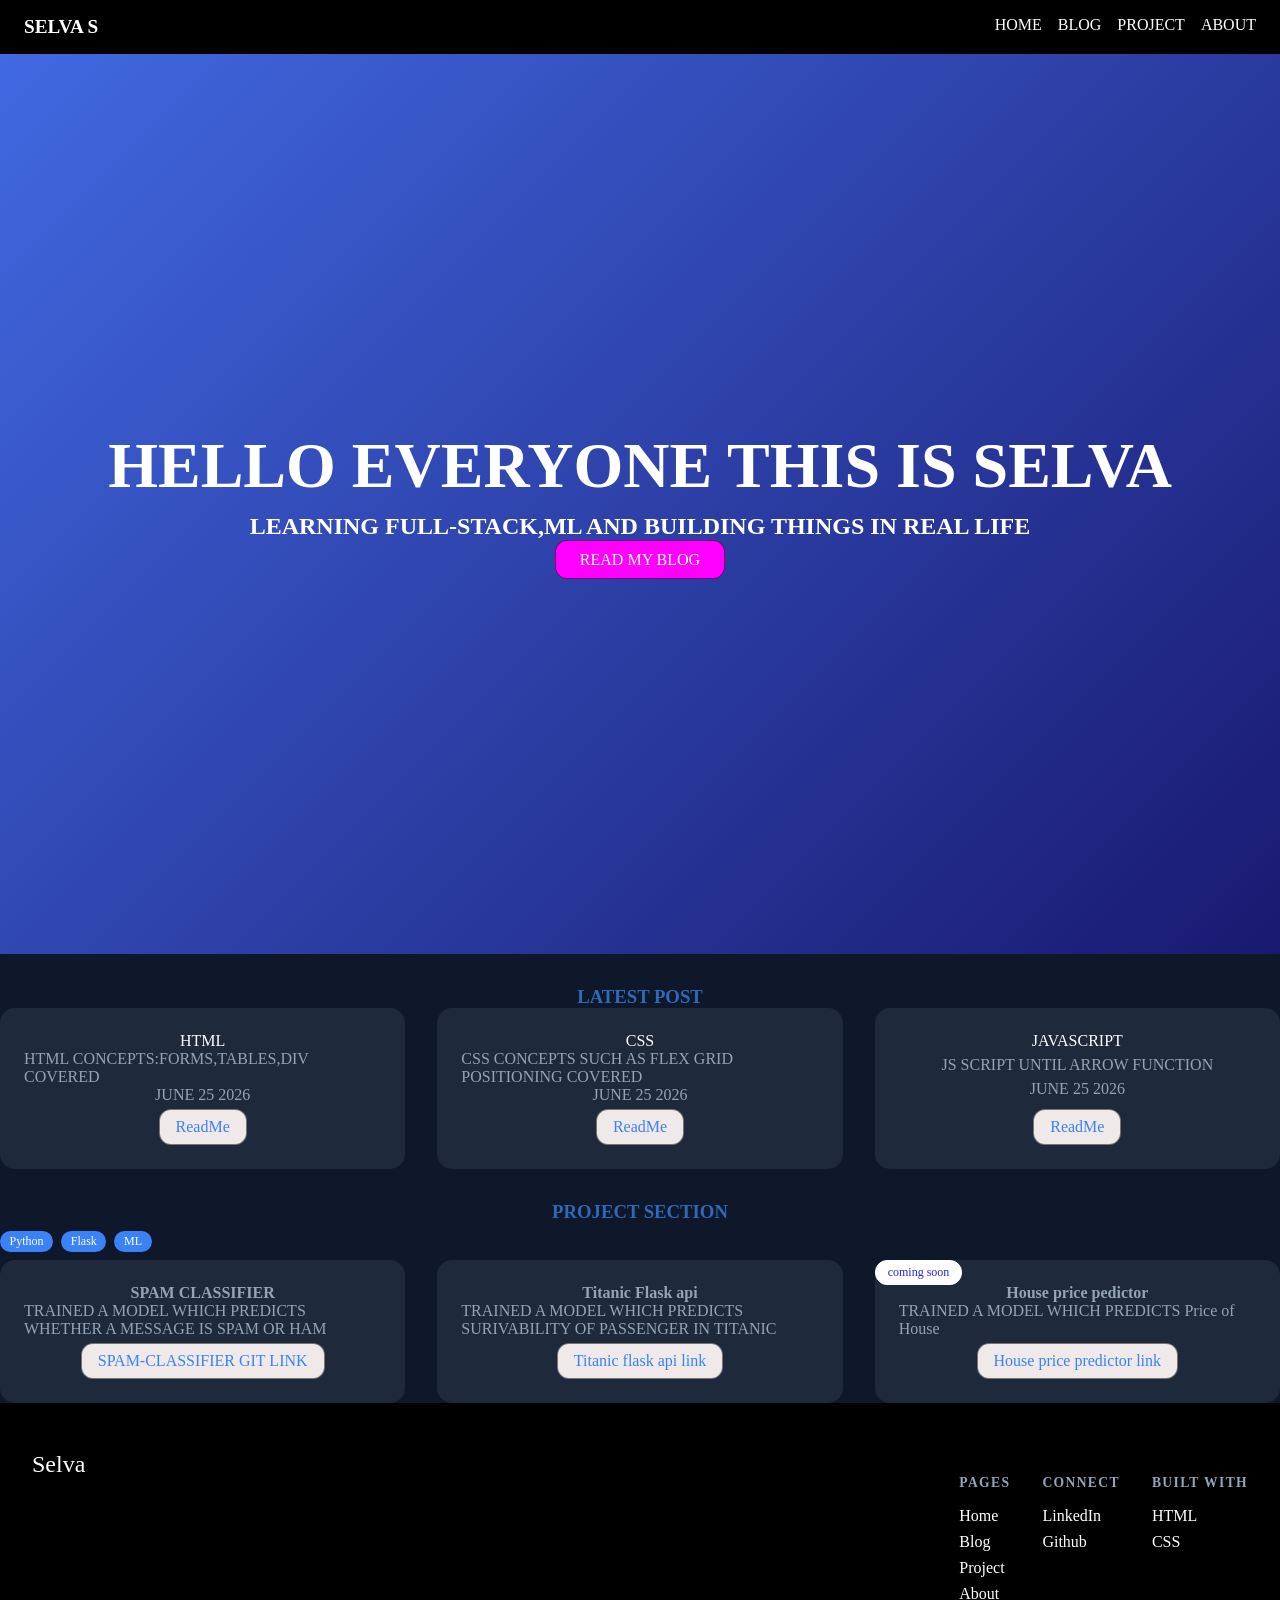
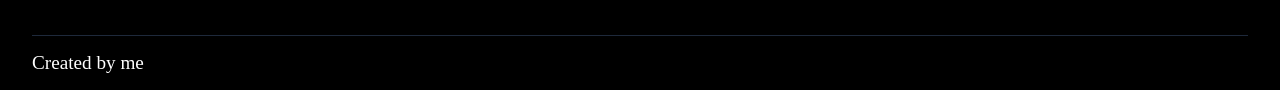
<file: index.html>
<!DOCTYPE html>
<html lang="en">
<head>
    <meta charset="UTF-8">
    <meta name="viewport" content="width=device-width, initial-scale=1.0">
    <title>DEVBLOG</title>
    <link rel="stylesheet" href="style.css">
</head>
<body>
    <nav class="navbar">
        <div class="info">
            SELVA S
        </div>
        <div class="abtlinks">
            <a href="index.html" target="_blank">HOME</a>
            <a href="blogpage.html" target="_blank">BLOG</a>
            <a href="projectpage.html" target="_blank">PROJECT</a>
            <a href="aboutpage.html" target="_blank">ABOUT</a>
        </div>
    </nav>
    <div class="hero">
        <h1 class="heading">HELLO EVERYONE THIS IS SELVA</h1>
        <h2 class="subheading">LEARNING FULL-STACK,ML AND BUILDING THINGS IN REAL LIFE</h2>
        <a href="blogpage.html" target="_blank" class="blog_btn">READ MY BLOG</a>
    </div>
    <section class="blogpost">
        <div class="sectionhead">
         <h3 class="heading">LATEST POST</h3>
        </div>
        <div class="blogpost-section">
        <div class="card">
            <p class="heading">HTML</p>
            <p class="cardtext">HTML CONCEPTS:FORMS,TABLES,DIV COVERED</p>
           <p class="date">JUNE 25 2026</p>
            <a href="blogpost.html">ReadMe</a>
        </div>
        <div class="card">
            <p class="heading">CSS</p>
            <p class="cardtext">CSS CONCEPTS SUCH AS FLEX GRID POSITIONING COVERED </p>
              <p class="date">JUNE 25 2026</p>
            <a href="blogpost.html">ReadMe</a>
        </div>
        <div class="card">
            <p class="heading">JAVASCRIPT</p>
            <p class="cardtext">JS SCRIPT UNTIL ARROW FUNCTION</p>
              <p class="date">JUNE 25 2026</p>
            <a href="blogpost.html">ReadMe</a>
        </div>
    </div>
    </section>
    
    <section class="projects">
       <div class="projecthead">
        <h3>PROJECT SECTION</h3>
       </div>

       <div class="card-tags">
             <span>Python</span>
            <span>Flask</span>
            <span>ML</span>
        </div>

       <div class="project-section">

        <div class="project-card">       
        <h4>SPAM CLASSIFIER</h4>
        <p>TRAINED A MODEL WHICH PREDICTS WHETHER A MESSAGE IS SPAM OR HAM</p>
        <a href="https://github.com/Selva-s7/spam-classifier-api" target="_blank">SPAM-CLASSIFIER GIT LINK</a>
    </div>


        <div class="project-card">
            <h4>Titanic Flask api</h4>
        <p>TRAINED A MODEL WHICH PREDICTS SURIVABILITY OF PASSENGER IN TITANIC</p>
        <a href="https://github.com/Selva-s7/titanic-flask-api" target="_blank">Titanic flask api link</a>
    </div>
        
        <div class="project-card1">
            <h4>House price pedictor</h4>
        <p>TRAINED A MODEL WHICH PREDICTS Price of House</p>
        <a href="https://github.com/Selva-s7/house-price-predictor-api" target="_blank">House price predictor link</a>
    </div>
        

       </div>
    </section>

    <footer class="footer">
        <div class="footer-top">

            <div class="footer-details">
            <p>Selva</p>
            </div>

        <div class="footer-links">
            <div class="links-column">
                <h3>Pages</h3>
                <a href="index.html" target="_blank">Home</a>
                <a href="blogpage.html" target="_blank">Blog</a>
                <a href="projectpage.html" target="_blank">Project</a>
                <a href="aboutpage.html" target="_blank">About</a>
            </div>
            <div class="links-column">
                <h3>Connect</h3>
                <a href="https://www.linkedin.com/in/selva-s270406" target="_blank">LinkedIn</a>
                <a href="https://github.com/Selva-s7" target="_blank">Github</a>
            </div>
            <div class="links-column">
                <h3>Built with</h3>
                <p>HTML</p>
                <p>CSS</p>
            </div>
        </div>
        </div>
        <div class="footer-bottom">
            <p>Created by me</p>
        </div>
    </footer>
</body>
</html>
</file>
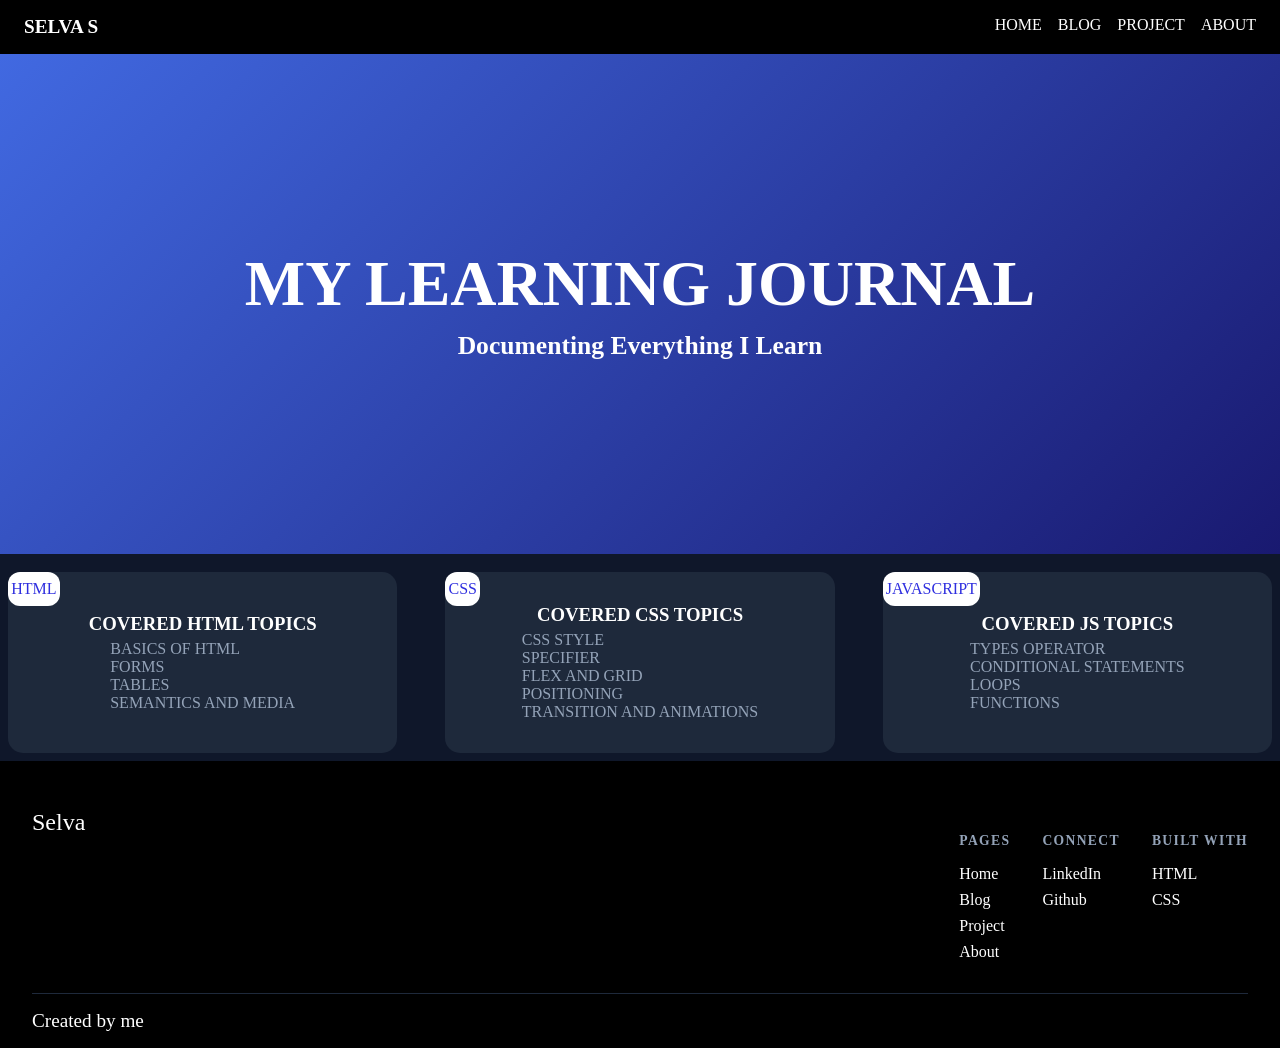
<file: blogpage.html>
<!DOCTYPE html>
<html lang="en">
<head>
    <meta charset="UTF-8">
    <meta name="viewport" content="width=device-width, initial-scale=1.0">
    <title>BLOGPAGE</title>
    <link rel="stylesheet" href="style.css">
</head>
<body>
    <nav class="navbar">
        <div class="info">
            SELVA S
        </div>
        <div class="abtlinks">
            <a href="index.html" target="_blank">HOME</a>
            <a href="blogpage.html" target="_blank">BLOG</a>
            <a href="projectpage.html" target="_blank">PROJECT</a>
            <a href="aboutpage.html" target="_blank">ABOUT</a>
        </div>
    </nav>

   <div class="blog-hero">
    <h2 class="heading">MY LEARNING JOURNAL</h2>
    <h3  class="subheading">Documenting Everything I Learn</h3>
   </div>

   <div class="blogpage-cardsection">
    <div class="blogpage-card1">
        <h3>COVERED HTML TOPICS</h3>
        <ul>
            <li>BASICS OF HTML</li>
            <li>FORMS </li>
            <li>TABLES</li>
            <li>SEMANTICS AND MEDIA</li>
        </ul>
    </div>
    <div class="blogpage-card2">
        <h3>COVERED CSS TOPICS</h3>
        <ul>
        <li>CSS STYLE </li>
        <li>SPECIFIER</li>
        <li>FLEX AND GRID</li>
        <li>POSITIONING</li>
        <li>TRANSITION AND ANIMATIONS</li>
    </ul></div>
    <div class="blogpage-card3">
        <h3>COVERED JS TOPICS</h3>
        <ul>
            <li>TYPES OPERATOR</li>
            <li>CONDITIONAL STATEMENTS</li>
            <li>LOOPS</li>
            <li>FUNCTIONS</li>
        </ul>
    </div>
   </div>


    <footer class="footer">
        <div class="footer-top">

            <div class="footer-details">
            <p>Selva</p>
            </div>

        <div class="footer-links">
            <div class="links-column">
                <h3>Pages</h3>
                <a href="index.html" target="_blank">Home</a>
                <a href="blogpage.html" target="_blank">Blog</a>
                <a href="projectpage.html" target="_blank">Project</a>
                <a href="aboutpage.html" target="_blank">About</a>
            </div>
            <div class="links-column">
                <h3>Connect</h3>
                <a href="https://www.linkedin.com/in/selva-s270406" target="_blank">LinkedIn</a>
                <a href="https://github.com/Selva-s7" target="_blank">Github</a>
            </div>
            <div class="links-column">
                <h3>Built with</h3>
                <p>HTML</p>
                <p>CSS</p>
            </div>
        </div>
        </div>
        <div class="footer-bottom">
            <p>Created by me</p>
        </div>
    </footer>
</body>
</html>
</file>
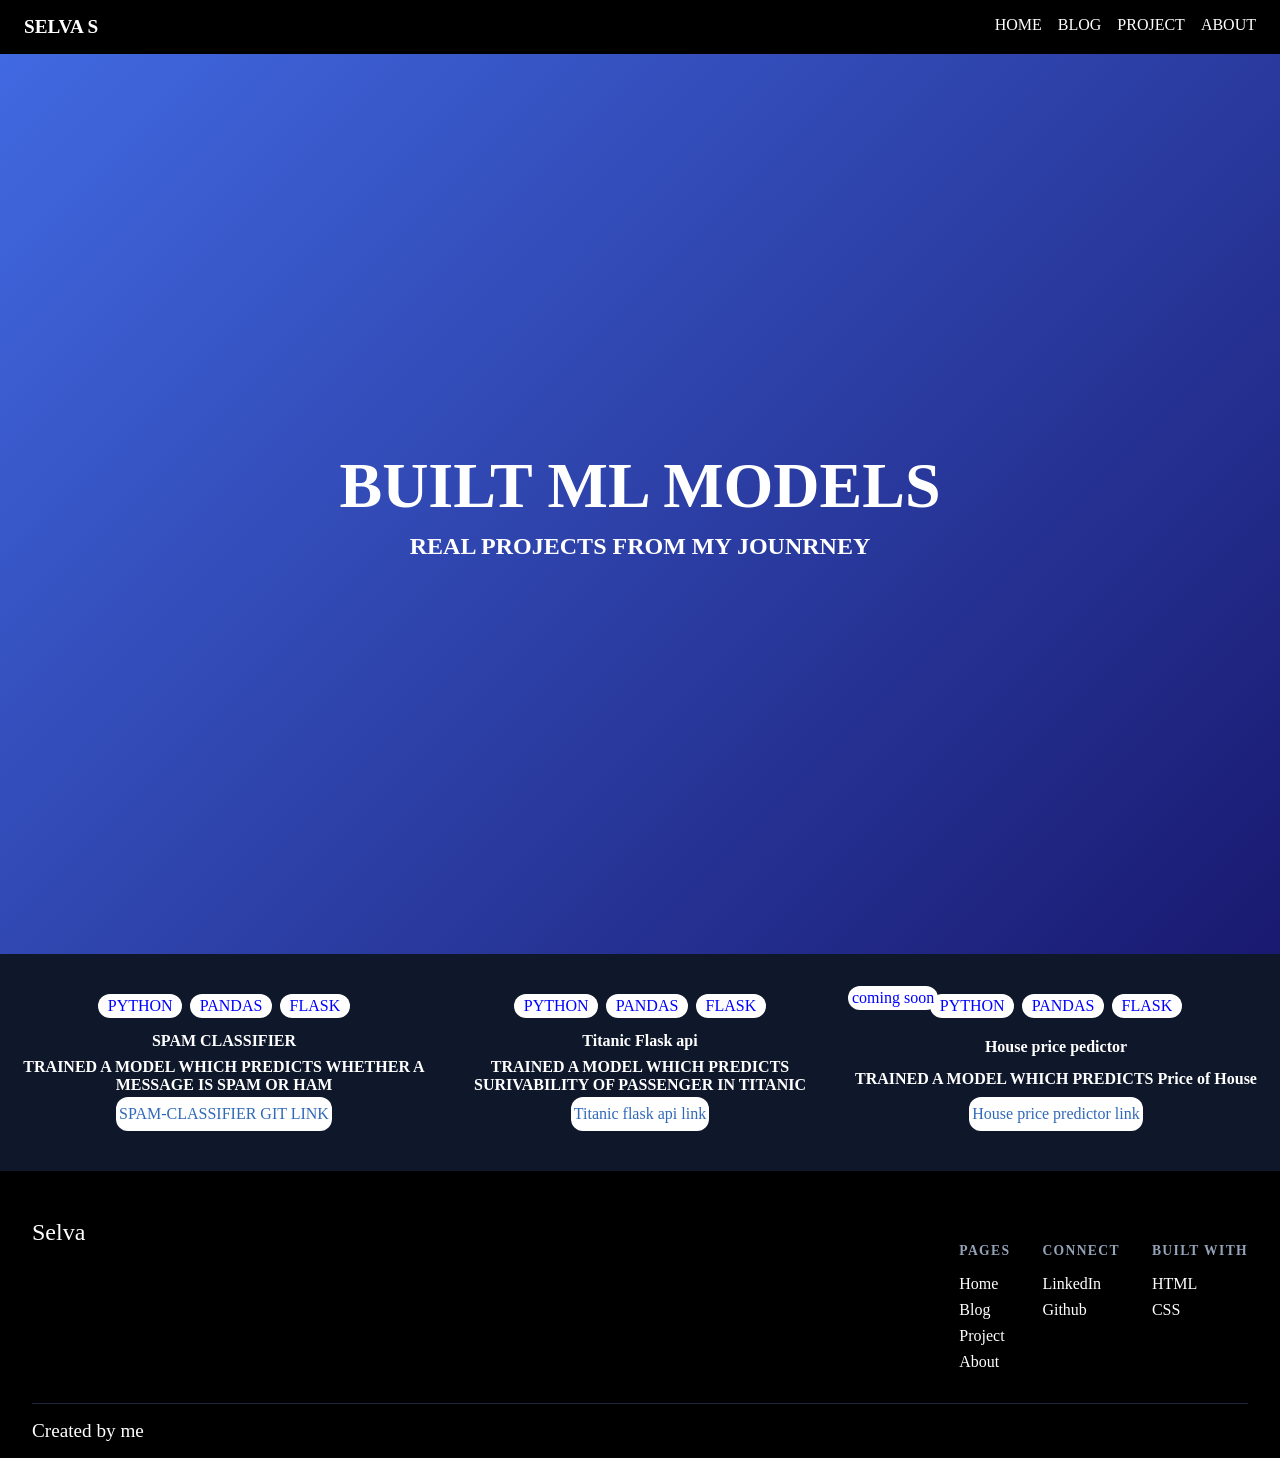
<file: projectpage.html>
<!DOCTYPE html>
<html lang="en">
<head>
    <meta charset="UTF-8">
    <meta name="viewport" content="width=device-width, initial-scale=1.0">
    <title>ProjectPage</title>
    <link rel="stylesheet" href="style.css">
</head>
<body>
    <nav class="navbar">
        <div class="info">
            SELVA S
        </div>
        <div class="abtlinks">
            <a href="index.html" target="_blank">HOME</a>
            <a href="blogpage.html" target="_blank">BLOG</a>
            <a href="projectpage.html" target="_blank">PROJECT</a>
            <a href="aboutpage.html" target="_blank">ABOUT</a>
        </div>
    </nav>
    <div class="hero">
        <h1 class="heading">BUILT ML MODELS</h1>
        <h2 class="subheading">REAL PROJECTS FROM MY JOUNRNEY</h2>
    </div>
    <div class="projectpage-card">

        <div class="pcard">
            <div class="pcard-tags">
            <span class="ptagsrow">PYTHON</span>
            <span class="ptagsrow">PANDAS</span>
            <span class="ptagsrow">FLASK</span>
        </div>       
        <h4>SPAM CLASSIFIER</h4>
        <p>TRAINED A MODEL WHICH PREDICTS WHETHER A MESSAGE IS SPAM OR HAM</p>
        <a href="https://github.com/Selva-s7/spam-classifier-api" target="_blank">SPAM-CLASSIFIER GIT LINK</a>
        
    </div>


        <div class="pcard">
            <div class="pcard-tags">
            <span class="ptagsrow">PYTHON</span>
            <span class="ptagsrow">PANDAS</span>
            <span class="ptagsrow">FLASK</span>
        </div> 
            <h4>Titanic Flask api</h4>
        <p>TRAINED A MODEL WHICH PREDICTS SURIVABILITY OF PASSENGER IN TITANIC</p>
        <a href="https://github.com/Selva-s7/titanic-flask-api" target="_blank">Titanic flask api link</a>
    </div>
        
        <div class="pcard house">
            <div class="pcard-tags">
            <span class="ptagsrow">PYTHON</span>
            <span class="ptagsrow">PANDAS</span>
            <span class="ptagsrow">FLASK</span>
        </div> 
            <h4>House price pedictor</h4>
        <p>TRAINED A MODEL WHICH PREDICTS Price of House</p>
        <a href="https://github.com/Selva-s7/house-price-predictor-api" target="_blank">House price predictor link</a>
    </div>

    </div>
    <footer class="footer">
        <div class="footer-top">

            <div class="footer-details">
            <p>Selva</p>
            </div>

        <div class="footer-links">
            <div class="links-column">
                <h3>Pages</h3>
                <a href="index.html" target="_blank">Home</a>
                <a href="blogpage.html" target="_blank">Blog</a>
                <a href="projectpage.html" target="_blank">Project</a>
                <a href="aboutpage.html" target="_blank">About</a>
            </div>
            <div class="links-column">
                <h3>Connect</h3>
                <a href="https://www.linkedin.com/in/selva-s270406" target="_blank">LinkedIn</a>
                <a href="https://github.com/Selva-s7" target="_blank">Github</a>
            </div>
            <div class="links-column">
                <h3>Built with</h3>
                <p>HTML</p>
                <p>CSS</p>
            </div>
        </div>
        </div>
        <div class="footer-bottom">
            <p>Created by me</p>
        </div>
    </footer>
</body>
</html>
</file>
<file: style.css>
:root
{
    --color:white;
    --spacing:1.5rem;
    --background:black;
    --hover-background:yellow;
    --card-bg: #1e293b;
  --card-text: #94a3b8;
  --card-heading: white;
  --tag-color: #3b82f6;

     background: #0f172a;
}

*
{
    box-sizing: border-box;
    margin:0;
    padding:0;
}

.navbar
{
    display: flex;
    justify-content: space-between;
    align-items: center;
    gap:4rem;
    color:var(--color);
    background:var(--background);
    position: sticky;
    top:0;
    padding: 1rem var(--spacing);
    z-index: 100;
}
.navbar .info
{
    font-size: 1.2rem;
    font-weight: bold;
}
.navbar .abtlinks 
{
   display: flex;
   gap:1rem;
   
}
.navbar .abtlinks a
{   display: inline-block;
    text-decoration: none;
    color:var(--color);
    position:relative;
    padding-bottom: 4px;
    transition: color 0.3s ease,transform 0.3s ease;
}
.navbar .abtlinks a:hover
{
    color: red;
    transform: translateY(-2px);
}
.navbar .abtlinks a::after
{
    content: "";
    position: absolute;
    bottom: 0;
    left:0;
    width: 0;
    height: 2px;
    transition: width 0.3s ease;
    background-color:var(--hover-background);
}
.navbar .abtlinks a:hover::after
{
    width:100%;
}
.hero
{   color: var(--color);
    display: flex;
    flex-direction: column;
    min-height: 100vh;
    justify-content: center;
    align-items: center;
    background:linear-gradient(135deg,#4169E1 0%,#191970 100%);
   
}
.hero .heading
{
    font-size:clamp(2.5rem,5vw,4rem);
    margin-bottom: 10px;
}
.hero .subheading
{
    font-size: clamp(1rem,2.5vw,1.5rem);
}
.hero .blog_btn
{   display: inline-block;
    text-decoration: none;
    background-color: #FF00FF;
    padding: 0.6rem 1.5rem;
    border: 1px solid rgba(0,0,0,0.5);
    border-radius: 12px;
    color:white;
    transition: box-shadow 0.3s ease,transform 0.3s ease;
    
}
.hero .blog_btn:hover
{
    box-shadow: 0 4px 8px rgba(0,0,0,0.5);
    transform: scale(1.1);
}
.blogpost .sectionhead
{
    text-align: center;
    color: #3069b8;
    
}
.blogpost
{
    padding-top:2rem ;
}
.blogpost-section
{
    display: flex;
   justify-content: space-between;
  
  gap:2rem;
}
.blogpost-section .card
{
   flex: 1;
     background:var(--card-bg);
    color:var(--card-text);
    display: flex;
    flex-direction: column;
    align-items: center;
    justify-content: space-between;
    padding: 1.5rem;
    border-radius:15px ;
    min-width: 200px;
    

}
.blogpost-section .card .heading
{
    color: var(--card-heading);

}
.blogpost-section .card .cardtext
{
    color: var(--card-text);
}
.blogpost-section .card a
{
    margin-top: 5px;
    text-decoration: none;
    padding: 0.5rem 1rem;
    border:1px solid rgba(0,0,0,0.5);
    border-radius: 12px;
    background-color:rgb(239, 233, 233);
    color:var(--tag-color);
}
@media (max-width:768px)
{
    .blogpost-section 
    {
        flex-wrap: wrap;
        flex-direction: column;
    }
}
.projects
{
    padding-top: 2rem;
}
.projects .projecthead
{
    text-align: center;
      color: #3069b8;
}
.projects .card-tags
{
    color: white;
    display: flex;
    gap:0.5rem;
    flex-wrap: wrap;
    margin: 0.5rem 0;
}
.card-tags span {
  background: var(--tag-color);
  color: white;
  padding: 0.2rem 0.6rem;
  border-radius: 20px;
  font-size: 0.75rem;
}
.projects .project-section
{
    display: flex;
    justify-content: space-between;
    gap:2rem;
}
.projects .project-section .project-card,.projects .project-section .project-card1 
{   position: relative;
    flex: 1;
    background:var(--card-bg);
    color:var(--card-text);
    display: flex;
    flex-direction: column;
    align-items: center;
    justify-content: space-between;
    padding: 1.5rem;
    border-radius:15px ;
    min-width: 200px;
}
.projects .project-section .project-card a,.projects .project-section .project-card1 a
{
    text-decoration: none;
    margin-top: 5px;
    padding: 0.5rem 1rem;
    border:1px solid rgba(0,0,0,0.5);
    border-radius: 12px;
    background-color:rgb(239, 233, 233);
    color:var(--tag-color);
}
.projects .project-section .project-card1::before
{
    content: "coming soon";
    position: absolute;
    padding: 0.25rem 0.75rem;
    left:0;
    top:0;
    color:rgb(38, 38, 219);
    background: white;
    border: 1px solid white;
    border-radius: 12px;
    z-index: 1;
    font-size: 0.75rem;
}
.footer
{   background-color: black;
    padding: 3rem 2rem 1rem;
}
.footer .footer-top
{
    display: flex;
    justify-content: space-between;
}
.footer .footer-top .footer-details
{   
    font-size: 1.5rem;
    color: white;
}
.footer .footer-top .footer-links
{  
    display: flex;
    gap:2rem;
    padding-top: 1.5rem;
}
.footer .footer-top .footer-links .links-column
{
    display: flex;
    flex-direction: column;
    gap:0.5rem;
    color:white;
}
.footer .footer-top .footer-links .links-column a
{
    text-decoration: none;
    color: white;
}
.footer .footer-bottom
{
    font-size: 1.2rem;
    color: white;
    border-top: 1px solid #1e293b;
    padding-top: 1rem;
    margin-top: 2rem;
}
.footer .footer-top .footer-links .links-column h3
{
    text-transform: uppercase;
    font-size: 0.85rem;
    color: #94a3b8;
    margin-bottom: 0.5rem;
    letter-spacing: 0.1em; 
}
.blog-hero
{
    min-height:500px;
    display: flex;
    flex-direction: column;
    align-items: center;
    background:linear-gradient(135deg,#4169E1 0%,#191970 100%);
    justify-content:center;
}
.blog-hero .heading
{
    color:white;
    font-size: clamp(2.5rem,5vw,4rem);
    margin-bottom: 10px;
}
.blog-hero .subheading
{
    color:white;
    font-size:clamp(1.5rem,2vw,2rem);
}
.blogpage-cardsection
{  
    display: grid;
    grid-template-columns: repeat(3,1fr);
    margin-top:10px;
    gap:2rem;
  
}
.blogpage-cardsection .blogpage-card1,.blogpage-cardsection .blogpage-card2,.blogpage-cardsection .blogpage-card3
{   position: relative;
     background:var(--card-bg);
    min-width: 200px;
        color:var(--card-text);
    border-radius: 15px;
    display: flex;
    flex-direction: column;
    justify-content: center;
    margin: 0.5rem;
     padding:2rem 0;
     align-items: center; 
}
.blogpage-cardsection .blogpage-card1 ul,.blogpage-cardsection .blogpage-card2 ul,.blogpage-cardsection .blogpage-card3 ul
{   
    list-style: none;
    gap:2rem;
}
.blogpage-cardsection .blogpage-card1::before
{   content: "HTML";
    position: absolute;
    top:0;
    left:0;
    padding: 0.5rem 0.2rem;
    color:rgb(47, 47, 223);
    border-radius: 12px;
    background-color: white;
}
.blogpage-cardsection .blogpage-card2::before
{   content: "CSS";
    position: absolute;
    top:0;
    left:0;
    padding: 0.5rem 0.2rem;
    color:rgb(47, 47, 223);
    border-radius: 12px;
    background-color: white;
}
.blogpage-cardsection .blogpage-card3::before
{   content: "JAVASCRIPT";
    position: absolute;
    top:0;
    left:0;
    padding: 0.5rem 0.2rem;
    color:rgb(47, 47, 223);
    border-radius: 12px;
    background-color: white;
}
@media (max-width:768px)
{
    .blogpage-cardsection
    {
        grid-template-columns: 1fr;
    }
}
.blogpage-cardsection .blogpage-card1 h3,.blogpage-cardsection .blogpage-card2 h3,.blogpage-cardsection .blogpage-card3 h3
{
    color:white;
    margin-bottom: 5px;
    font-weight: 800;
}
.projectpage-card
{
    display: grid;
    grid-template-columns: repeat(3,1fr);
    padding: 2rem 1rem;
  
}
.projectpage-card .pcard 
{
    display: flex;
    flex-direction: column;
    gap:0.2rem;
    justify-content: space-between;
    align-items: center;
    padding: 0.5rem 0.1rem;
    
}
.projectpage-card .pcard h4 
{
    color:white;
    font-weight: 800;
    margin-bottom: 5px;
    
}
.projectpage-card .pcard p 
{
    color:white;
    font-weight: 600;
    text-align: center;
    
}
.projectpage-card .pcard a
{
    text-decoration: none;
    padding: 0.5rem 0.2rem;
    background-color: white;
    border-radius: 12px;
    color: #3069b8;
}
.projectpage-card .pcard .pcard-tags
{
    display: flex;
    flex-wrap: wrap;
    gap:0.5rem;
    margin-bottom: 10px;
}
.projectpage-card .pcard .pcard-tags .ptagsrow
{
    color:blue;
    background-color: white;
    border-radius:12px ;
    padding: 0.2rem 0.6rem;
}
.projectpage-card .house
{
    position: relative;
}
.projectpage-card .house::before
{   position: absolute;
    content: "coming soon";
    color:blue;
    background-color: white;
    top: 0;
    left: 0;
    padding: 0.2rem 0.25rem;
    border-radius: 12px;
}
.about-intro {
  display: flex;
  align-items: center;
  gap: 3rem;
  padding: 4rem 2rem;
  background: #0f172a;
  color: white;
}

.about-img {
  width: 200px;
  height: 200px;
  border-radius: 50%;
  object-fit: cover;
  border: 3px solid #3b82f6;
}
.stack
{
    
    background: linear-gradient(135deg,#4169E1 0%,#191970 100%);
    min-height: 500px;
    padding: 2rem;
}
.stack .stack-head
{   display: flex;
    justify-content: center;
    flex-direction: column;
    align-items: center;
    font-size: clamp(2rem,5vw,5rem);
    color: white;
    
}
.stack .stack-skills
{  
     display: flex;
  flex-wrap: wrap;
  gap: 0.75rem;
  padding: 1.5rem 2rem;
}
.stack .stack-skills .skills 
{   display: inline-block;
    color: blue;
  width: fit-content;
    background-color: white;
    padding: 0.2rem 0.6rem;
    border-radius: 12px;
   
}
.roadmap
{
    background:linear-gradient(135deg,#1f89db 0%,#0404cb 100%);
    display: flex;
    flex-direction: column;
   gap:2rem;
}

.roadmap .month h4
{   padding-left: 3rem;
  border-left: 2px solid #3b82f6;
    color: white;
    font-size: 1.5rem;
}
.roadmap .month
{  
    position: relative;
    align-items: flex-start;
}
.roadmap .month::before
{
   
    content: "";
  position: absolute;
  left: -3.4rem;
  top: 0.3rem;
  width: 12px;
  height: 12px;
  background: #3b82f6;
  border-radius: 50%;
}
.goal
{
    text-align:center;
    padding:2rem;
    background:linear-gradient(135deg,blue 0%,blue 100%);
}
.goal .goal-content h4
{
    color:white;
    margin-bottom:10px;
    font-size:1.5rem;
    font-weight:800;
}
.goal .goal-content  p
{
    color:white;
    font-size:1.2rem;
    font-weight:600;
}
.goal .goallist
{
    color:white;
    padding:1rem 0.5rem;
}
.goal .goallist ul li
{   
    margin-top: 10px;
    list-style: none;
    
    
}
</file>
